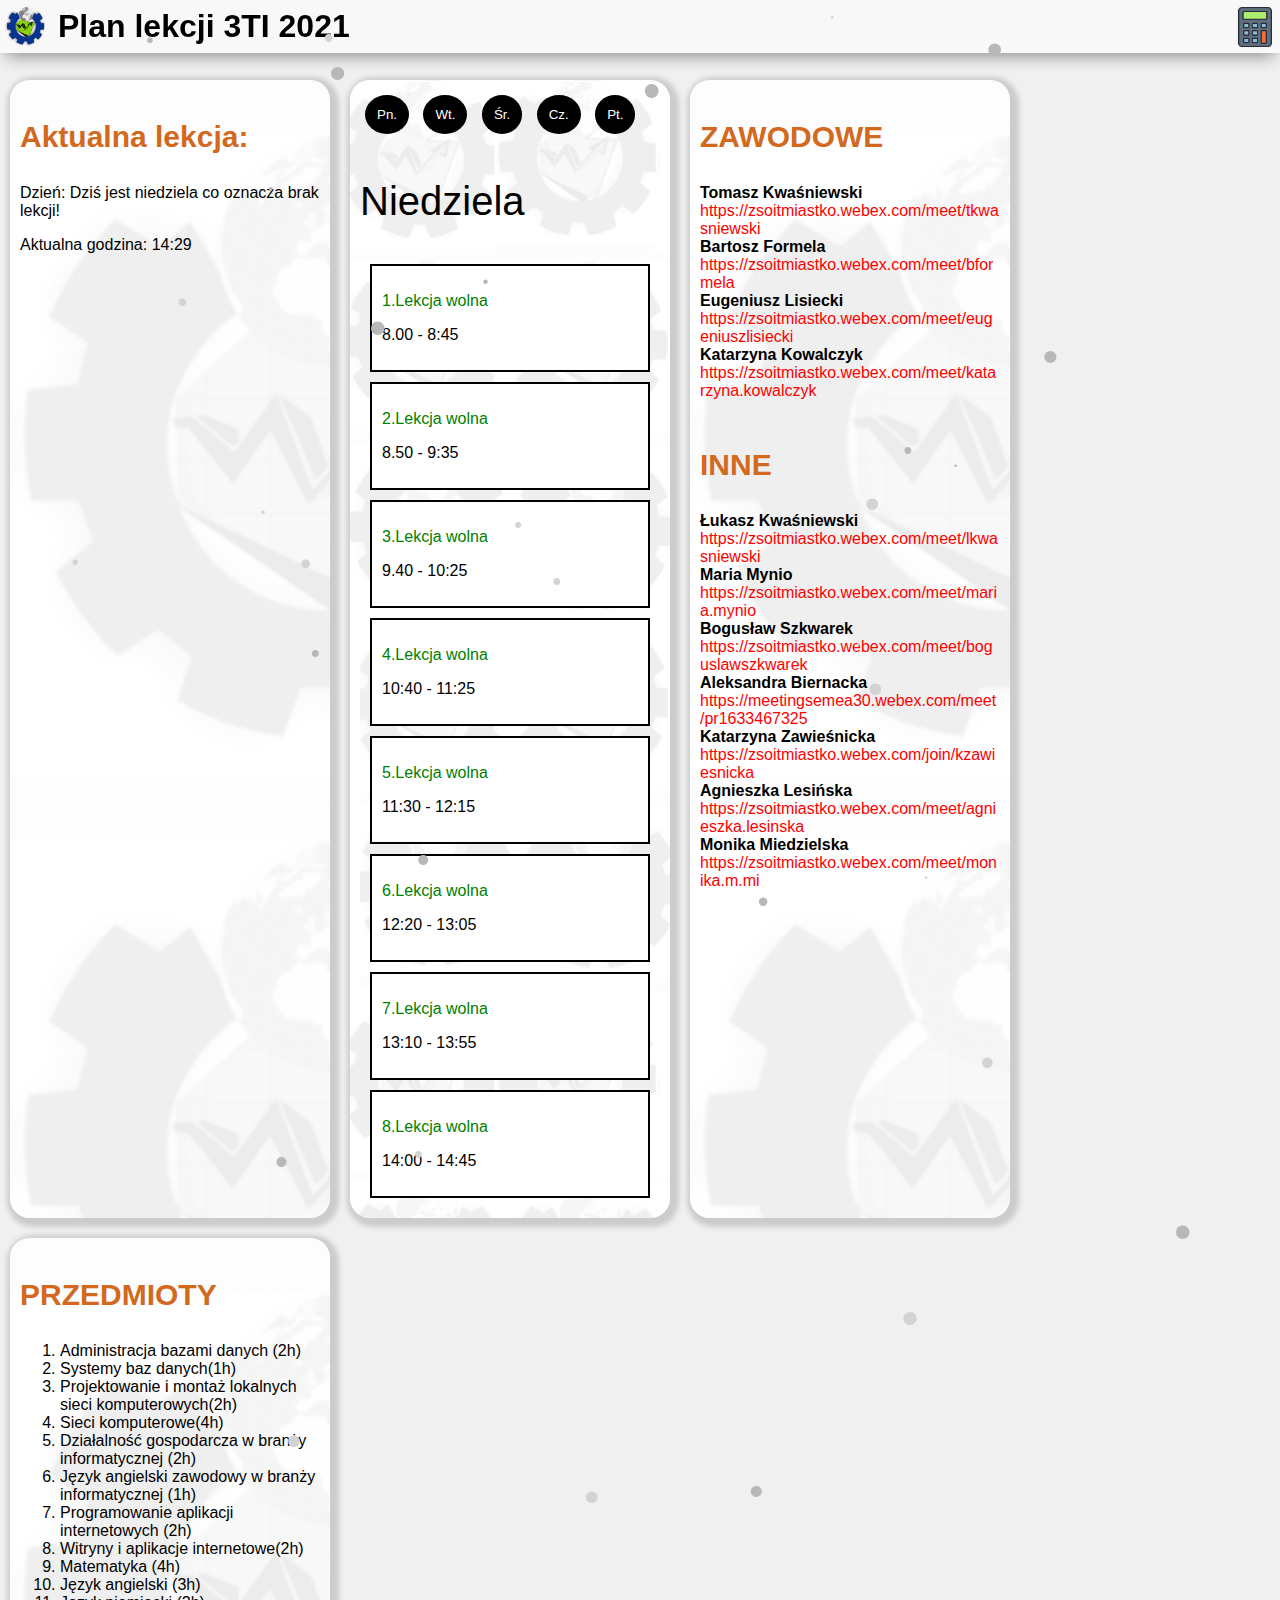
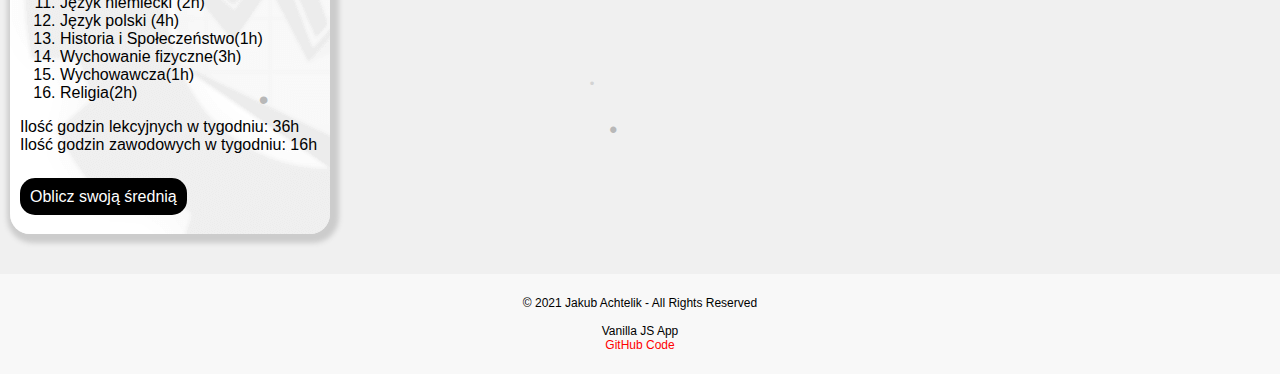
<file: index.html>
<!DOCTYPE html>
<html lang="pl">

<head>
    <meta charset="UTF-8">
    <meta name="robots" content="noindex,nofollow">
    <link rel="stylesheet" href="src/style/all-style.css" />
    <meta name="viewport" content="width=device-width, initial-scale=1.0">
    <meta http-equiv="refresh" content="60">
    <meta name="description" content="Plan lekcji dla 3TI">
    <meta name="author" content="Jakub Achtelik">
    <meta http-equiv="X-UA-Compatible" content="ie=edge">
    <link rel="shortcut icon" href="img/basic-logo-zsoit.png">
    <link rel="image_src" href="img/fb.png" />
    <meta property="og:image" content="img/fb.png" />
    <link rel="icon" href="img/basic-logo-zsoit.png">
    <title>Plan lekcji 3TI - 2021</title>
</head>

<body>
    <nav class="navigation">
        <img onclick="window.location.href='/' " class="navigation__image" src="img/basic-logo-zsoit.png" alt="">
        <h1 class="navigation__header">Plan lekcji 3TI 2021</h1>
        <img onclick="window.location.href='/srednia' " class="navigation__image__calc" src="img/calc.png" alt="">
    </nav>

    <div class="container-flex">
        <!--Info -->
        <div class="info background__one">
            <h3 id="header_now_lesson"></h3>
            <p id="lection"></p>
            <!-- info_about_teacher_primary -->
            <p id="teacher"></p>
            <a id="link" target="_blank" href=""></a>
            <!-- info_about_teacher_extended -->
            <p id="teacher1"></p>
            <a id="link1" target="_blank" href=""></a>
            <!-- info_about_lesson -->
            <p id="weekday"> </p>
            <p id="hourLesson"></p>
            <p id="hour"></p>
            <p id="df"></p>
            <p id="next"></p>
        </div>

        <!-- Day -->
        <main class="info background__two">
            <button id="mon">Pn.</button>
            <button id="tue">Wt.</button>
            <button id="wed">Śr.</button>
            <button id="thu">Cz.</button>
            <button id="fri">Pt.</button>

            <p id="dayName">

            </p>

            <div class="item">
                <p class="item__paragraph" id="item__lesson1">
                    <div class="h" id="1h"></div>
                </p>
            </div>

            <div class="item">
                <p class="item__paragraph" id="item__lesson2">
                    <div class="h" id="2h"></div>
                </p>

            </div>

            <div class="item">
                <p class="item__paragraph" id="item__lesson3">
                    <div class="h" id="3h"></div>
                </p>

            </div>

            <div class="item">
                <p class="item__paragraph" id="item__lesson4">
                    <div class="h" id="4h"></div>
                </p>

            </div>

            <div class="item">
                <p class="item__paragraph" id="item__lesson5">
                    <div class="h" id="5h"></div>
                </p>
            </div>

            <div class="item">

                <p class="item__paragraph" id="item__lesson6">
                    <div class="h" id="6h"></div>
                </p>
            </div>

            <div class="item">
                <p class="item__paragraph" id="item__lesson7">
                    <div class="h" id="7h"></div>
                </p>

            </div>

            <div class="item">
                <p class="item__paragraph" id="item__lesson8">
                    <div class="h" id="8h"></div>
                </p>
            </div>
        </main>

        <!--  URLs -->
        <div class="info background__one">
            <div class="cisco">

                <h3 id="header_url1"></h3>
                <div class="zawodowe">

                    <div class="cisco__person"> <b class="tk_name"></b> <br>
                        <a class="cisco__link tk_url" href="" target="_blank"></a>
                    </div>
                    <div class="cisco__person"><b class="bf_name"></b> <br>
                        <a class="cisco__link bf_url" href="" target="_blank"></a>
                    </div>
                    <div class="cisco__person"><b class="el_name"></b> <br>
                        <a class="cisco__link el_url" href="" target="_blank"></a>
                    </div>

                    <div class="cisco__person"> <b class="kk_name"></b> <br>
                        <a class="cisco__link kk_url" href="" target="_blank"></a>
                    </div>
                </div>
                <br>
                <h3 id="header_url2"></h3>
                <div class="inne">
                    <div class="cisco__person"> <b class="lk_name"></b> <br>
                        <a class="cisco__link lk_url" href="" target="_blank"></a>
                    </div>
                    <div class="cisco__person"><b class="mm_name"></b> <br>
                        <a class="cisco__link mm_url" href="" target="_blank"></a>
                    </div>

                    <div class="cisco__person"><b class="bs_name"></b> <br>
                        <a class="cisco__link bs_url" href="" target="_blank"></a>
                    </div>

                    <div class="cisco__person"> <b class="ab_name"></b> <br>
                        <a class="cisco__link ab_url" href="" target="_blank"></a>
                    </div>

                    <div class="cisco__person"> <b class="kz_name"></b> <br>
                        <a class="cisco__link kz_url" href="" target="_blank"></a>
                    </div>

                    <div class="cisco__person"><b class="al_name"></b> <br>
                        <a class="cisco__link al_url" href="" target="_blank"></a>
                    </div>

                    <div class="cisco__person"><b class="mom_name"></b> <br>
                        <a class="cisco__link mom_url" href="" target="_blank"></a>
                    </div>

                </div>

            </div>

        </div>

        <!-- Items -->
        <div class="info background__one">
            <h3 id="header_items"></h3>
            <ol>
                <li id="pItem1"></li>
                <li id="pItem2"></li>
                <li id="pItem3"></li>
                <li id="pItem4"></li>
                <li id="pItem5"></li>
                <li id="pItem6"></li>
                <li id="pItem7"></li>
                <li id="pItem8"></li>
                <li id="pItem9"></li>
                <li id="pItem10"></li>
                <li id="pItem11"></li>
                <li id="pItem12"></li>
                <li id="pItem13"></li>
                <li id="pItem14"></li>
                <li id="pItem15"></li>
                <li id="pItem16"></li>
            </ol>
            <p id="pItem__footer"></p> <br>

            <a href="https://plan.3ti.pl/srednia" target="_blank" id="avg"></a> <br><br>
        </div>
    </div>

    <footer class="footer">
        <p class="copyright"></p>
    </footer>

    <input type="text" id="checkClassHTML" value="TI" style="display: none">


    <script src="src/bin/items.js"></script>
    <script src="src/bin/arrays.js"></script>
    <script src="src/bin/plane.js"></script>

    <script src="src/etc/config.js"></script>
    <script src="src/etc/main.js"></script>
    <script src="src/etc/week.js"></script>
    <script src="src/etc/showInHTML.js"></script>

    <script src="src/plugins/snow.js"></script>
    <script src="src/plugins/ie.js"></script>
</body>

</html>
</file>
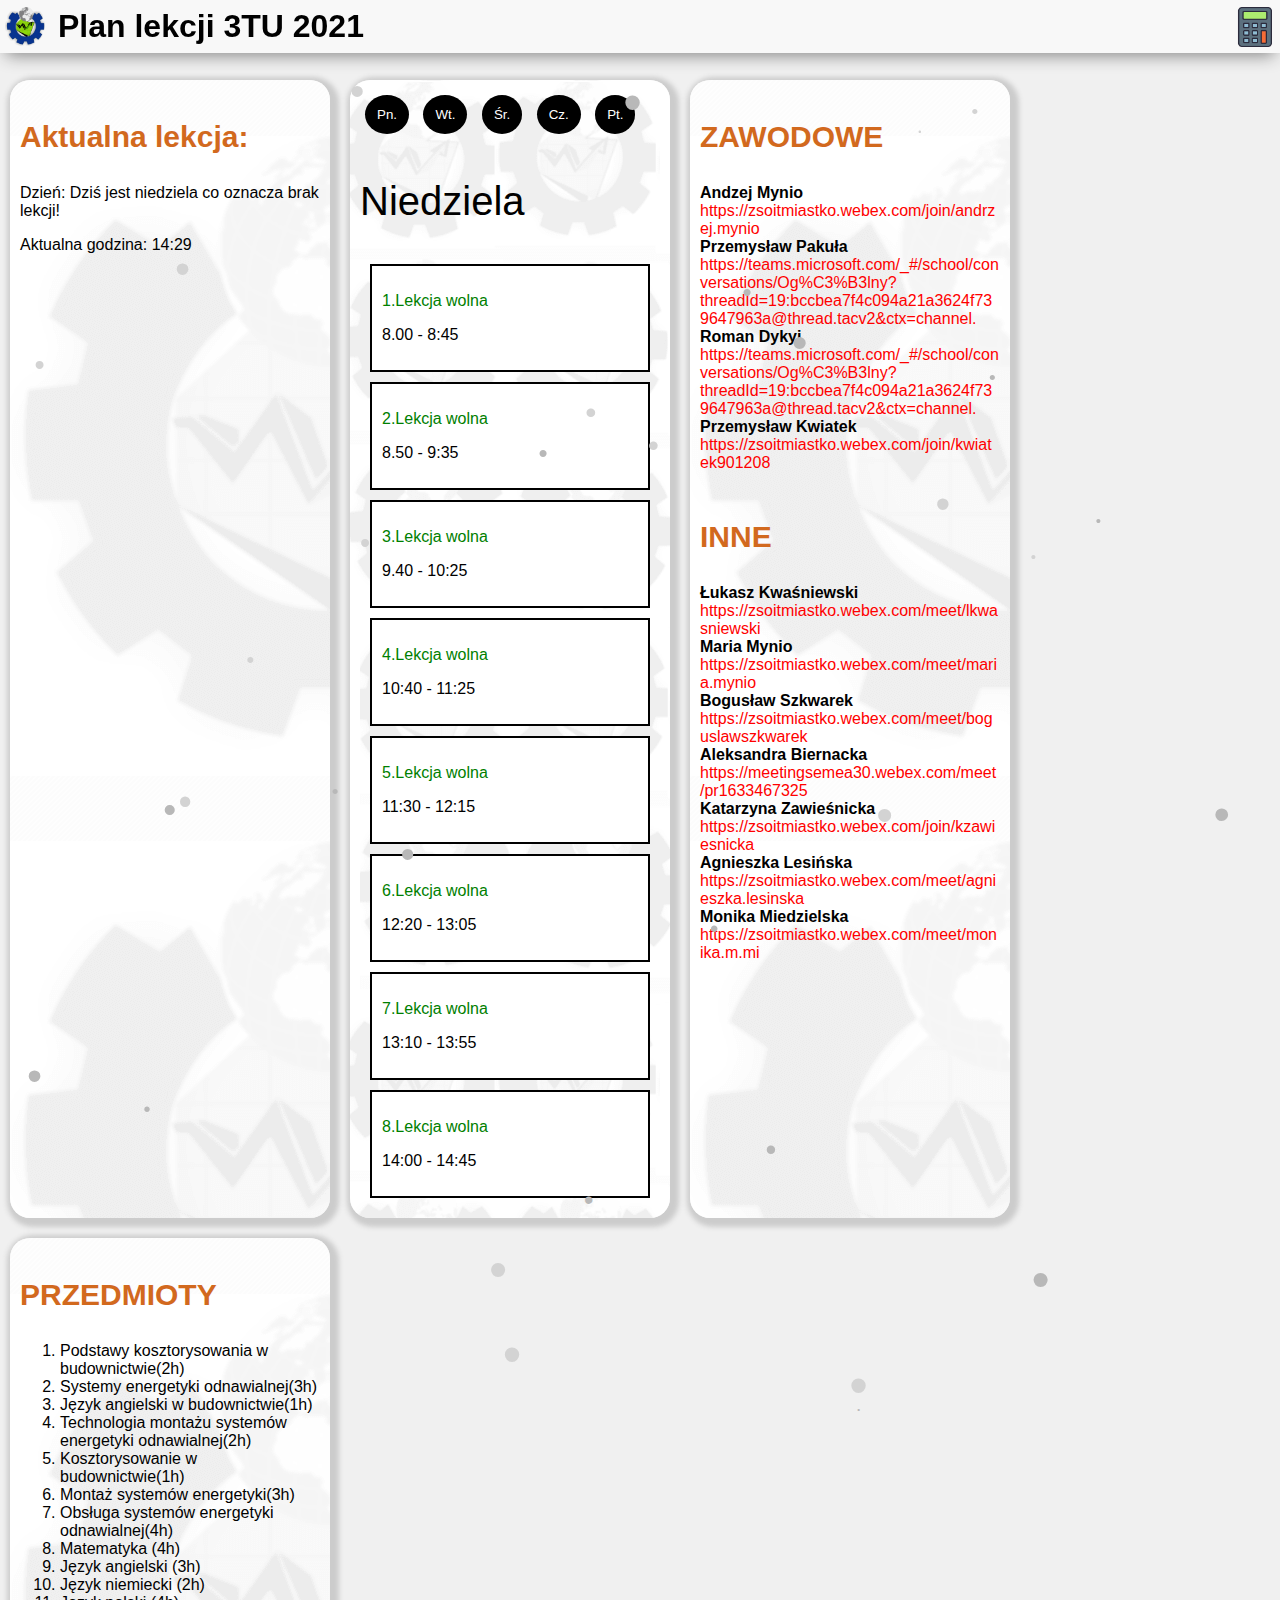
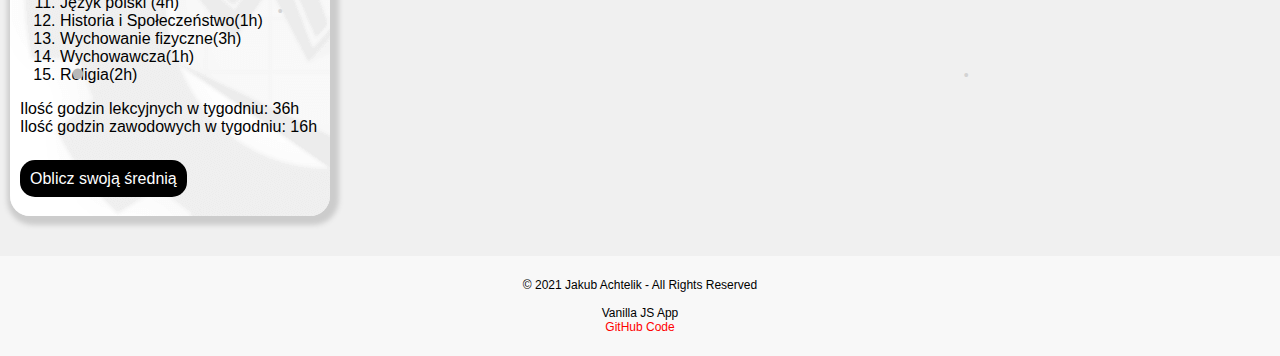
<file: tu.html>
<!DOCTYPE html>
<html lang="pl">

<head>
    <meta charset="UTF-8">
    <meta name="robots" content="noindex,nofollow">
    <link rel="stylesheet" href="src/style/all-style.css" />
    <meta name="viewport" content="width=device-width, initial-scale=1.0">
    <meta http-equiv="refresh" content="60">
    <meta name="description" content="Plan lekcji dla 3TU">
    <meta name="author" content="Jakub Achtelik">
    <meta http-equiv="X-UA-Compatible" content="ie=edge">
    <link rel="shortcut icon" href="img/basic-logo-zsoit.png">
    <link rel="image_src" href="img/fb.png" />
    <meta property="og:image" content="img/fb.png" />
    <link rel="icon" href="img/basic-logo-zsoit.png">
    <title>Plan lekcji 3TU - 2021</title>
</head>

<body>
    <nav class="navigation">
        <img onclick="window.location.href='/' " class="navigation__image" src="img/basic-logo-zsoit.png" alt="">
        <h1 class="navigation__header">Plan lekcji 3TU 2021</h1>
        <img onclick="window.location.href='/tu-srednia' " class="navigation__image__calc" src="img/calc.png" alt="">
    </nav>

    <div class="container-flex">
        <!--Info -->
        <div class="info background__one">
            <h3 id="header_now_lesson"></h3>
            <p id="lection"></p>
            <!-- info_about_teacher_primary -->
            <p id="teacher"></p>
            <a id="link" target="_blank" href=""></a>
            <!-- info_about_teacher_extended -->
            <p id="teacher1"></p>
            <a id="link1" target="_blank" href=""></a>
            <!-- info_about_lesson -->
            <p id="weekday"> </p>
            <p id="hourLesson"></p>
            <p id="hour"></p>
            <p id="df"></p>
            <p id="next"></p>
        </div>

        <!-- Day -->
        <main class="info background__two">
            <button id="mon">Pn.</button>
            <button id="tue">Wt.</button>
            <button id="wed">Śr.</button>
            <button id="thu">Cz.</button>
            <button id="fri">Pt.</button>

            <p id="dayName">

            </p>

            <div class="item">
                <p class="item__paragraph" id="item__lesson1">
                    <div class="h" id="1h"></div>
                </p>
            </div>

            <div class="item">
                <p class="item__paragraph" id="item__lesson2">
                    <div class="h" id="2h"></div>
                </p>

            </div>

            <div class="item">
                <p class="item__paragraph" id="item__lesson3">
                    <div class="h" id="3h"></div>
                </p>

            </div>

            <div class="item">
                <p class="item__paragraph" id="item__lesson4">
                    <div class="h" id="4h"></div>
                </p>

            </div>

            <div class="item">
                <p class="item__paragraph" id="item__lesson5">
                    <div class="h" id="5h"></div>
                </p>
            </div>

            <div class="item">

                <p class="item__paragraph" id="item__lesson6">
                    <div class="h" id="6h"></div>
                </p>
            </div>

            <div class="item">
                <p class="item__paragraph" id="item__lesson7">
                    <div class="h" id="7h"></div>
                </p>

            </div>

            <div class="item">
                <p class="item__paragraph" id="item__lesson8">
                    <div class="h" id="8h"></div>
                </p>
            </div>
        </main>

        <!--  URLs -->
        <div class="info background__one">
            <div class="cisco">

                <h3 id="header_url1"></h3>
                <div class="zawodowe">

                    <div class="cisco__person"> <b class="am_name"></b> <br>
                        <a class="cisco__link am_url" href="" target="_blank"></a>
                    </div>
                    <div class="cisco__person"><b class="pp_name"></b> <br>
                        <a class="cisco__link pp_url" href="" target="_blank"></a>
                    </div>
                    <div class="cisco__person"><b class="rd_name"></b> <br>
                        <a class="cisco__link rd_url" href="" target="_blank"></a>
                    </div>

                    <div class="cisco__person"> <b class="pk_name"></b> <br>
                        <a class="cisco__link pk_url" href="" target="_blank"></a>
                    </div>
                </div>
                <br>
                <h3 id="header_url2"></h3>
                <div class="inne">
                    <div class="cisco__person"> <b class="lk_name"></b> <br>
                        <a class="cisco__link lk_url" href="" target="_blank"></a>
                    </div>
                    <div class="cisco__person"><b class="mm_name"></b> <br>
                        <a class="cisco__link mm_url" href="" target="_blank"></a>
                    </div>

                    <div class="cisco__person"><b class="bs_name"></b> <br>
                        <a class="cisco__link bs_url" href="" target="_blank"></a>
                    </div>

                    <div class="cisco__person"> <b class="ab_name"></b> <br>
                        <a class="cisco__link ab_url" href="" target="_blank"></a>
                    </div>

                    <div class="cisco__person"> <b class="kz_name"></b> <br>
                        <a class="cisco__link kz_url" href="" target="_blank"></a>
                    </div>

                    <div class="cisco__person"><b class="al_name"></b> <br>
                        <a class="cisco__link al_url" href="" target="_blank"></a>
                    </div>

                    <div class="cisco__person"><b class="mom_name"></b> <br>
                        <a class="cisco__link mom_url" href="" target="_blank"></a>
                    </div>

                </div>

            </div>

        </div>

        <!-- Items -->
        <div class="info background__one">
            <h3 id="header_items"></h3>
            <ol>
                <li id="pItem1"></li>
                <li id="pItem2"></li>
                <li id="pItem3"></li>
                <li id="pItem4"></li>
                <li id="pItem5"></li>
                <li id="pItem6"></li>
                <li id="pItem7"></li>
                <li id="pItem9"></li>
                <li id="pItem10"></li>
                <li id="pItem11"></li>
                <li id="pItem12"></li>
                <li id="pItem13"></li>
                <li id="pItem14"></li>
                <li id="pItem15"></li>
                <li id="pItem16"></li>
            </ol>
            <p id="pItem__footer"></p> <br>

            <a href="https://plan.3ti.pl/tu-srednia" target="_blank" id="avg"></a> <br><br>
        </div>
    </div>

    <footer class="footer">
        <p class="copyright"></p>
    </footer>


    <input type="text" id="checkClassHTML" value="TU" style="display: none">

    <script src="src/bin/items.js"></script>
    <script src="src/bin/arrays.js"></script>
    <script src="src/bin/plane.js"></script>

    <script src="src/etc/config.js"></script>
    <script src="src/etc/main.js"></script>
    <script src="src/etc/week.js"></script>
    <script src="src/etc/showInHTML.js"></script>

    <script src="src/plugins/snow.js"></script>
    <script src="src/plugins/ie.js"></script>
</body>

</html>
</file>
<file: src/style/all-style.css>
* {
  font-family: arial;
  white-space: normal !important;
  word-wrap: break-word;
}

html {
  position: relative;
  min-height: 100%;
}

body {
  padding: 0;
  background-color: #F0F0F0;
  margin: 0 0 120px;
}

.container-flex {
  display: -webkit-box;
  display: -ms-flexbox;
  display: flex;
  -ms-flex-wrap: wrap;
      flex-wrap: wrap;
  margin: 10px;
  margin-top: 80px;
}

.navigation {
  display: -webkit-box;
  display: -ms-flexbox;
  display: flex;
  position: fixed;
  top: 0;
  width: 100%;
  -webkit-box-shadow: 0 8px 17px -6px gray;
          box-shadow: 0 8px 17px -6px gray;
  -webkit-box-align: center;
      -ms-flex-align: center;
          align-items: center;
  background-color: #F8F8F8;
}

.navigation__header {
  margin: 8px;
}

.navigation__image {
  width: 40px;
  height: 40px;
  margin: 5px;
  cursor: pointer;
}

.navigation__image__calc {
  position: absolute;
  margin: 5px;
  width: 40px;
  height: 40px;
  cursor: pointer;
  right: 0;
}

.footer {
  background-color: #F8F8F8;
  position: absolute;
  left: 0;
  bottom: 0;
  height: 100px;
  width: 100%;
  text-align: center;
}

.info {
  text-align: left;
  border-radius: 20px;
  -webkit-box-shadow: 3px 3px 5px 6px #ccc;
          box-shadow: 3px 3px 5px 6px #ccc;
  padding: 10px;
  width: 300px;
  margin-right: 20px;
  margin-bottom: 20px;
}

.info:hover {
  -webkit-box-shadow: 3px 3px 5px 6px #B0B0B0;
          box-shadow: 3px 3px 5px 6px #B0B0B0;
}

.background__one {
  background-image: url("../../img/white-logo-zsoit.png");
}

.background__two {
  background-image: url("../../img/white-background-logo-zsoit.png");
}

.item {
  border: 2px solid black;
  background-color: white;
  padding: 10px;
  margin: 10px;
}

.item:hover {
  cursor: pointer;
  background-color: lightcoral;
  color: white;
}

.item:hover > .item__paragraph {
  color: white;
}

.item__paragraph {
  color: green;
}

.item__paragraph:hover {
  color: white;
}

#dayName {
  font-size: 40px;
}

h3 {
  color: chocolate;
  font-size: 30px;
}

a,
a:visited,
a:focus {
  color: red;
  text-decoration: none;
}

p {
  font-weight: 500;
}

#df {
  color: red;
}

button {
  background-color: black;
  cursor: pointer;
  color: white;
  border-radius: 100%;
  padding: 12px;
  margin: 5px;
  text-decoration: none;
  display: inline-block;
  border: none;
  background-origin: content-box;
  border: medium none;
  border-spacing: 0;
  overflow: visible;
}

button:focus, button:hover {
  background-color: red;
  color: white;
  border-radius: 100%;
  outline: 0;
}

#avg {
  background-color: black;
  color: white;
  padding: 10px;
  border-radius: 15px;
  margin-bottom: 10px;
}

#avg:hover {
  background-color: red;
}

.copyright {
  font-size: 12px;
  padding: 10px;
}
/*# sourceMappingURL=all-style.css.map */
</file>
